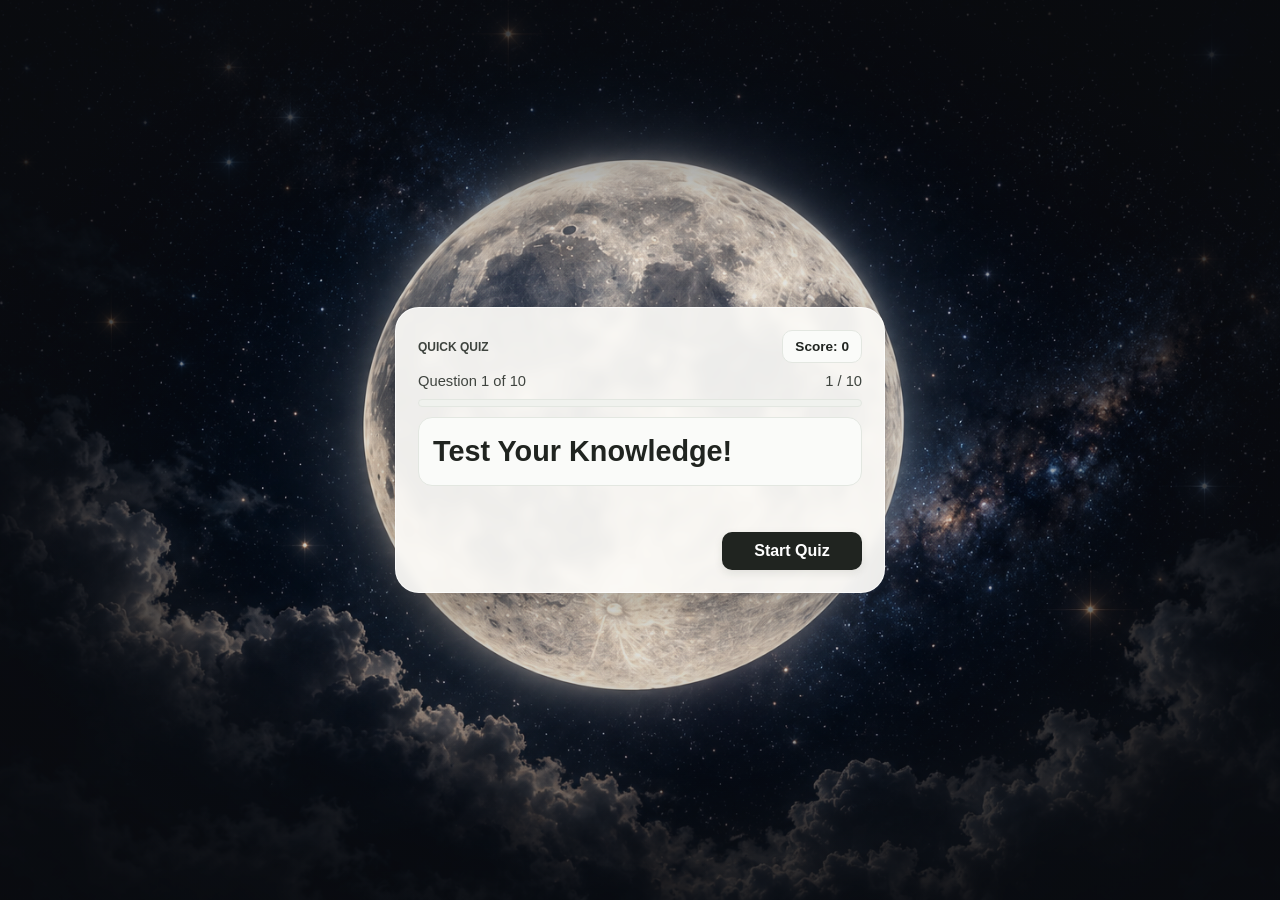
<file: index.html>
<!DOCTYPE html>
<html lang="en">
<head>
    <meta charset="UTF-8">
    <meta name="viewport" content="width=device-width, initial-scale=1.0">
    <title>Quiz App</title>
    <style>
        :root {
            --bg: #f6f7f4;
            --panel: #ffffff;
            --panel-soft: #fafbf9;
            --line: #e3e7e1;
            --text: #202420;
            --muted: #626a62;
            --accent: #879684;
            --accent-deep: #687866;
            --success: #286343;
            --success-soft: #eff6f1;
            --danger: #913f3f;
            --danger-soft: #fbf1f0;
            --shadow: 0 20px 60px rgba(0, 0, 0, 0.35);
        }

        * {
            box-sizing: border-box;
        }

        html, body {
            margin: 0;
            min-height: 100%;
            font-family: "Segoe UI Variable", "Segoe UI", sans-serif;
            background: var(--bg);
            color: var(--text);
        }

        body {
            position: relative;
            display: grid;
            place-items: center;
            min-height: 100vh;
            min-height: 100svh;
            padding: 24px;
            background-color: #111722;
            background-image: url("assets/moon.png");
            background-size: cover;
            background-position: center;
            background-repeat: no-repeat;
            background-attachment: fixed;
        }

        body::before {
            content: "";
            position: fixed;
            inset: 0;
            z-index: 0;
            background: radial-gradient(ellipse at center,
                rgba(10, 12, 16, 0) 0%,
                rgba(10, 12, 16, 0.02) 25%,
                rgba(10, 12, 16, 0.18) 38%,
                rgba(10, 12, 16, 0.45) 50%,
                rgba(10, 12, 16, 0.74) 62%,
                rgba(10, 12, 16, 0.88) 78%,
                rgba(10, 12, 16, 0.92) 100%);
            pointer-events: none;
        }

        .app-shell {
            position: relative;
            z-index: 1;
            width: 88%;
            max-width: 490px;
        }

        .quiz-card {
            background: rgba(250, 249, 246, 0.94);
            -webkit-backdrop-filter: blur(4px);
            backdrop-filter: blur(4px);
            border: 1px solid rgba(255, 255, 255, 0.72);
            border-radius: 24px;
            box-shadow: var(--shadow);
            padding: 22px;
        }

        .topbar {
            display: flex;
            justify-content: space-between;
            align-items: center;
            gap: 12px;
            margin-bottom: 10px;
        }

        .brand {
            font-size: 0.75rem;
            letter-spacing: 0;
            text-transform: uppercase;
            color: #3f443f;
            font-weight: 700;
        }

        .score-pill {
            border: 1px solid var(--line);
            background: var(--panel-soft);
            color: var(--text);
            border-radius: 10px;
            padding: 8px 12px;
            font-size: 0.85rem;
            font-weight: 600;
        }

        .progress-row {
            margin-bottom: 10px;
        }

        .progress-top {
            display: flex;
            justify-content: space-between;
            align-items: center;
            gap: 12px;
            margin-bottom: 10px;
            color: #3f443f;
            font-size: 0.92rem;
        }

        .progress-track {
            width: 100%;
            height: 8px;
            border-radius: 999px;
            background: #f0f2ee;
            overflow: hidden;
            border: 1px solid var(--line);
        }

        .progress-bar {
            display: block;
            width: 0%;
            height: 100%;
            background: var(--accent);
            border-radius: inherit;
            transition: width 0.28s ease;
        }

        .question-panel {
            background: var(--panel-soft);
            border: 1px solid var(--line);
            border-radius: 14px;
            padding: 14px;
            margin-bottom: 10px;
        }

        #question {
            margin: 0;
            font-size: 1.8rem;
            line-height: 1.35;
            font-weight: 600;
            color: var(--text);
        }

        #options {
            display: grid;
            gap: 8px;
            margin-bottom: 10px;
        }

        .option {
            width: 100%;
            padding: 10px 14px;
            border: 1px solid rgba(0, 0, 0, 0.08);
            border-radius: 12px;
            background: #fff;
            text-align: left;
            color: #303030;
            font-size: 1rem;
            font-weight: 500;
            cursor: pointer;
            transition: border-color 0.18s ease, box-shadow 0.18s ease, background 0.18s ease;
        }

        .option:not(:disabled):hover {
            border-color: var(--accent-deep);
            box-shadow: 0 3px 10px rgba(32, 36, 32, 0.045);
        }

        .option:disabled {
            cursor: default;
            opacity: 1;
        }

        .option.correct {
            background: var(--success-soft);
            border-color: rgba(40, 99, 67, 0.38);
            color: var(--success);
        }

        .option.wrong {
            background: var(--danger-soft);
            border-color: rgba(145, 63, 63, 0.38);
            color: var(--danger);
        }

        .feedback {
            min-height: 18px;
            font-weight: 600;
            font-size: 0.98rem;
            margin-bottom: 8px;
            color: var(--muted);
            transition: color 0.2s ease, opacity 0.2s ease;
        }

        .feedback.correct {
            color: var(--success);
        }

        .feedback.wrong {
            color: var(--danger);
        }

        @keyframes wrongShake {
            0%, 100% { transform: translateX(0); }
            20% { transform: translateX(-8px); }
            40% { transform: translateX(8px); }
            60% { transform: translateX(-6px); }
            80% { transform: translateX(6px); }
        }

        .question-panel.wrong-shake {
            animation: wrongShake 0.45s ease-in-out;
            border-color: rgba(145, 63, 63, 0.35);
            box-shadow: 0 0 0 1px rgba(145, 63, 63, 0.1);
        }

        .actions {
            display: flex;
            justify-content: flex-end;
            gap: 10px;
            flex-wrap: wrap;
        }

        button {
            font: inherit;
            border: none;
            border-radius: 10px;
            cursor: pointer;
            transition: background 0.18s ease, border-color 0.18s ease, color 0.18s ease, opacity 0.18s ease;
        }

        button:focus-visible {
            outline: 3px solid rgba(104, 120, 102, 0.45);
            outline-offset: 2px;
        }

        .primary-btn,
        .secondary-btn {
            min-width: 140px;
            padding: 10px 14px;
            font-weight: 600;
        }

        .primary-btn {
            background: var(--text);
            color: #fff;
            box-shadow: 0 3px 8px rgba(32, 36, 32, 0.1);
        }

        .primary-btn:hover:not(:disabled) {
            background: #343a34;
        }

        .secondary-btn {
            background: #fff;
            color: var(--text);
            border: 1px solid var(--line);
        }

        .secondary-btn:hover:not(:disabled) {
            background: var(--panel-soft);
            border-color: var(--accent-deep);
        }

        .result-box {
            text-align: center;
            padding: 8px 0 4px;
        }

        .result-score {
            font-size: 2.4rem;
            font-weight: 700;
            margin: 10px 0 6px;
        }

        .result-message {
            margin: 0;
            color: var(--muted);
            font-size: 1rem;
        }

        @media (max-width: 560px) {
            body {
                padding: 14px;
            }

            .quiz-card {
                padding: 22px 18px;
            }

            .app-shell {
                width: min(88vw, 100%);
                max-width: none;
            }

            #question {
                font-size: 1.5rem;
            }

            .topbar {
                align-items: center;
            }

            .actions {
                justify-content: flex-end;
            }

            .primary-btn,
            .secondary-btn {
                min-width: 0;
            }
        }

        @media (prefers-reduced-motion: reduce) {
            *, *::before, *::after {
                scroll-behavior: auto !important;
                animation-duration: 0.01ms !important;
                animation-iteration-count: 1 !important;
                transition-duration: 0.01ms !important;
            }
        }
    </style>
</head>
<body>
    <main class="app-shell">
        <section class="quiz-card" aria-live="polite">
            <header class="topbar">
                <div class="brand">Quick Quiz</div>
                <div id="score" class="score-pill">Score: 0</div>
            </header>

            <div class="progress-row">
                <div class="progress-top">
                    <span id="progress-text">Question 1 of 10</span>
                    <span id="question-number-label">1 / 10</span>
                </div>
                <div class="progress-track" aria-hidden="true">
                    <span id="progress-bar" class="progress-bar"></span>
                </div>
            </div>

            <div class="question-panel">
                <p id="question">Test Your Knowledge!</p>
            </div>

            <div id="options" class="options-grid" role="list"></div>
            <div id="feedback" class="feedback" aria-live="polite"></div>

            <div class="actions">
                <button id="start-btn" class="primary-btn" type="button">Start Quiz</button>
                <button id="next-btn" class="primary-btn" type="button" hidden>Next Question</button>
                <button id="restart-btn" class="secondary-btn" type="button" hidden>Restart Quiz</button>
            </div>
        </section>
    </main>

    <audio id="wrongSound" preload="auto">
        <source src="assets/oh-no.mp3" type="audio/mpeg">
    </audio>

    <script src="Script.js"></script>
</body>
</html>
</file>
